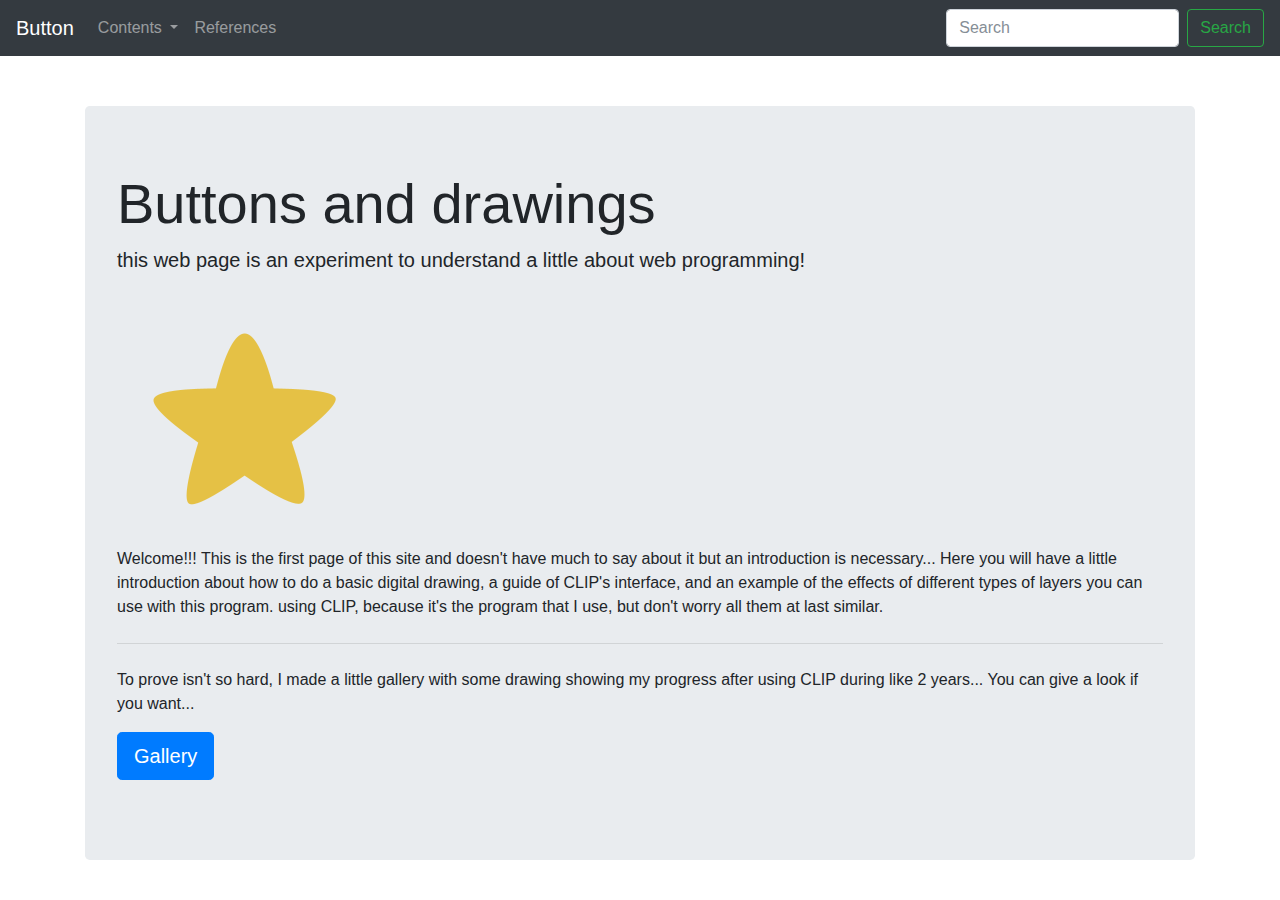
<file: index.html>
<html lang="en">

<head>
    <meta charset="UTF-8">
    <meta name="viewport" content="width=device-width, initial-scale=1.0">
    <meta http-equiv="X-UA-Compatible" content="ie=edge">
    <title>Victoria's drawing tutorial</title>
    <!-- Bootstrap core CSS -->
    <link href="./css/bootstrap.css" rel="stylesheet">
</head>

<body>
        <nav class="navbar navbar-expand-lg navbar-dark bg-dark">
                <a class="navbar-brand" href="index.html">Button</a>
                <button class="navbar-toggler" type="button" data-toggle="collapse" data-target="#navbarSupportedContent" aria-controls="navbarSupportedContent"
                    aria-expanded="false" aria-label="Toggle navigation">
                    <span class="navbar-toggler-icon"></span>
                </button>
        
                <div class="collapse navbar-collapse" id="navbarSupportedContent">
                    <ul class="navbar-nav mr-auto">
                        </li>
                        <li class="nav-item dropdown">
                            <a class="nav-link dropdown-toggle" href="#" id="navbarDropdown" role="button" data-toggle="dropdown" aria-haspopup="true"
                                aria-expanded="false">
                                Contents
                            </a>
                            <div class="dropdown-menu" aria-labelledby="navbarDropdown">
                                <a class="dropdown-item" href="post_1.html">Overview</a>
                                <div class="dropdown-divider"></div>
                                <a class="dropdown-item" href="Post_2.html">Basic drawing</a>
                            </div>
                        </li>
                        <li class="nav-item">
                                <a class="nav-link" href="about_us.html">References</a>
                        </li>
                    </ul>
                                <form class="form-inline my-2 my-lg-0">
                <input class="form-control mr-sm-2" type="search" placeholder="Search" aria-label="Search">
                <button class="btn btn-outline-success my-2 my-sm-0" type="submit">Search</button>
            </form>
        </div>
    </nav>

    <main role="main" class="container">

        <div style="height:50px;"></div>

        <div class="jumbotron">
            <h1 class="display-4">Buttons and drawings</h1>
            <p class="lead"> this web page is an experiment to understand a little about web programming!
            </p>
            <img src="img/LS.png" alt="Introduction image">

            <p> Welcome!!! This is the first page of this site and doesn't have much to say about it
                 but an introduction is necessary...  Here you will have a little introduction about how to do a basic digital drawing, a guide
                 of CLIP's interface, and an example of the effects of different types of layers you can use with this program. using CLIP,
                 because it's the program that I use, but don't worry all them at last similar.
            </p>
            <hr class="my-4">
            <p>To prove isn't so hard, I made a little gallery with some drawing showing my 
            progress after using CLIP during like 2 years... You can give a look if you want...</p>
            <p class="lead">
                <a class="btn btn-primary btn-lg" href="gallery.html" role="button">Gallery</a>
            </p>
        </div>

    </main>
    <!-- Bootstrap core JavaScript
    ================================================== -->
    <!-- Placed at the end of the document so the pages load faster -->
    <script src="./js/jquery-3.2.1.slim.min.js"></script>
    <script src="./js/popper.min.js"></script>
    <script src="./js/bootstrap.min.js"></script>
</body>

</html>
</file>
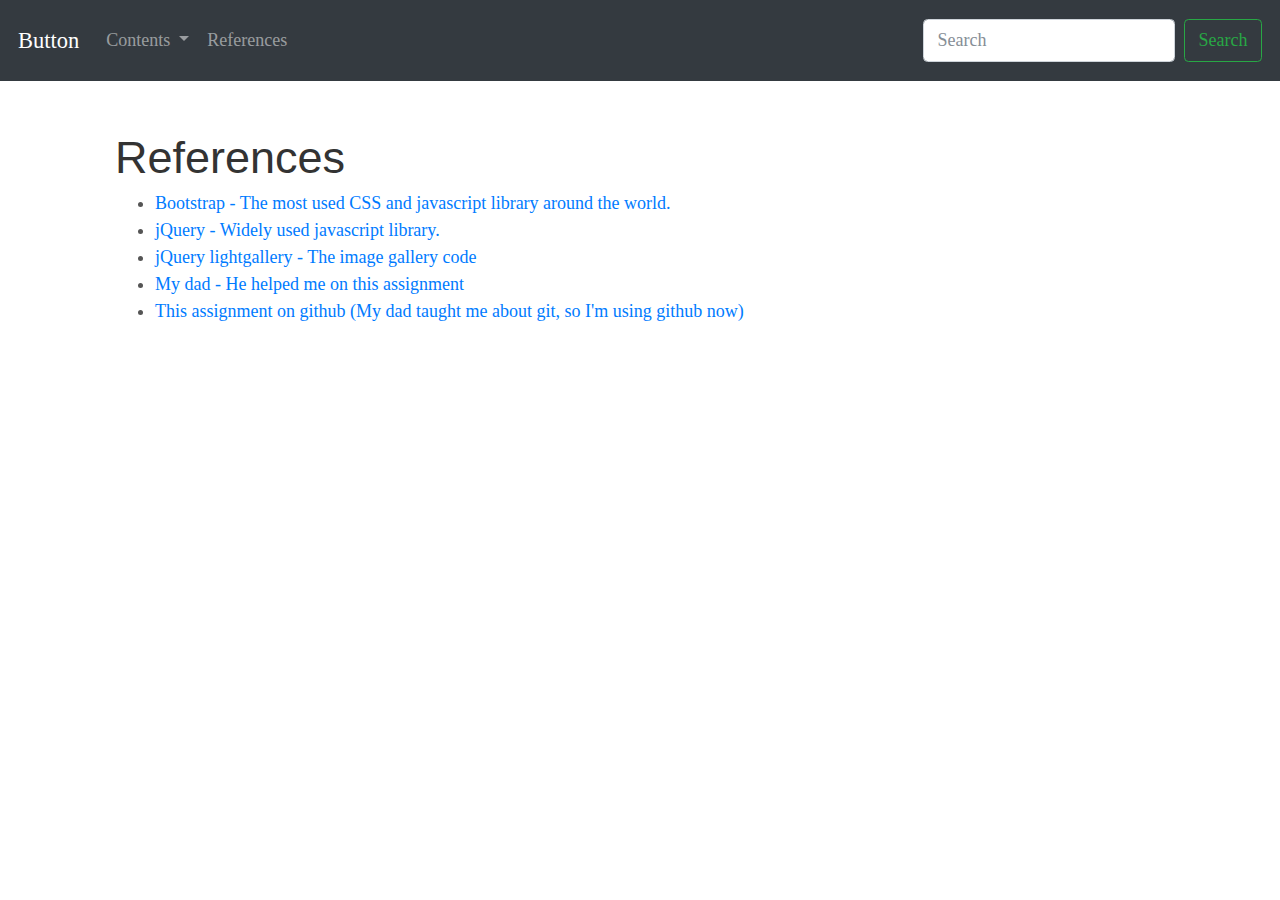
<file: about_us.html>
<html lang="en">

<head>
    <meta charset="UTF-8">
    <meta name="viewport" content="width=device-width, initial-scale=1.0">
    <meta http-equiv="X-UA-Compatible" content="ie=edge">
    <title>References</title>
    <!-- Bootstrap core CSS -->
    <link href="./css/bootstrap.css" rel="stylesheet">
    <link href="./css/blog.css" rel="stylesheet">
</head>

<body>
    <nav class="navbar navbar-expand-lg navbar-dark bg-dark">
        <a class="navbar-brand" href="index.html">Button</a>
        <button class="navbar-toggler" type="button" data-toggle="collapse" data-target="#navbarSupportedContent" aria-controls="navbarSupportedContent"
            aria-expanded="false" aria-label="Toggle navigation">
            <span class="navbar-toggler-icon"></span>
        </button>

        <div class="collapse navbar-collapse" id="navbarSupportedContent">
            <ul class="navbar-nav mr-auto">
                </li>
                <li class="nav-item dropdown">
                    <a class="nav-link dropdown-toggle" href="#" id="navbarDropdown" role="button" data-toggle="dropdown" aria-haspopup="true"
                        aria-expanded="false">
                        Contents
                    </a>
                    <div class="dropdown-menu" aria-labelledby="navbarDropdown">
                        <a class="dropdown-item" href="post_1.html">Overview</a>
                        <div class="dropdown-divider"></div>
                        <a class="dropdown-item" href="Post_2.html">Basic drawing</a>
                    </div>
                </li>
                <li class="nav-item">
                    <a class="nav-link" href="about_us.html">References</a>
                </li>
            </ul>
            <form class="form-inline my-2 my-lg-0">
                <input class="form-control mr-sm-2" type="search" placeholder="Search" aria-label="Search">
                <button class="btn btn-outline-success my-2 my-sm-0" type="submit">Search</button>
            </form>
        </div>
    </nav>

    <main role="main" class="container">

        <div style="height:50px;"></div>

        <div class="blog-post">
            <h2 class="blog-post-title">References</h2>

            <ul>
                <li>
                    <a href="https://getbootstrap.com/">Bootstrap - The most used CSS and javascript library around the world.</a>
                </li>
                <li>
                    <a href="https://jquery.com/">jQuery - Widely used javascript library.</a>
                </li>
                <li>
                    <a href="http://sachinchoolur.github.io/lightGallery/">jQuery lightgallery - The image gallery code</a>
                </li>
                <li>
                    <a href="https://github.com/lmr">My dad - He helped me on this assignment</a>
                </li>
                <li>
                    <a href="https://github.com/lailizanina/web-design-2018.01">This assignment on github (My dad taught me about git, so I'm using github now)</a>
                </li>
            </ul>
        </div>
        <!-- /.blog-post -->


    </main>
    <!-- Bootstrap core JavaScript
    ================================================== -->
    <!-- Placed at the end of the document so the pages load faster -->
    <script src="./js/jquery-3.2.1.slim.min.js"></script>
    <script src="./js/popper.min.js"></script>
    <script src="./js/bootstrap.min.js"></script>
</body>

</html>
</file>
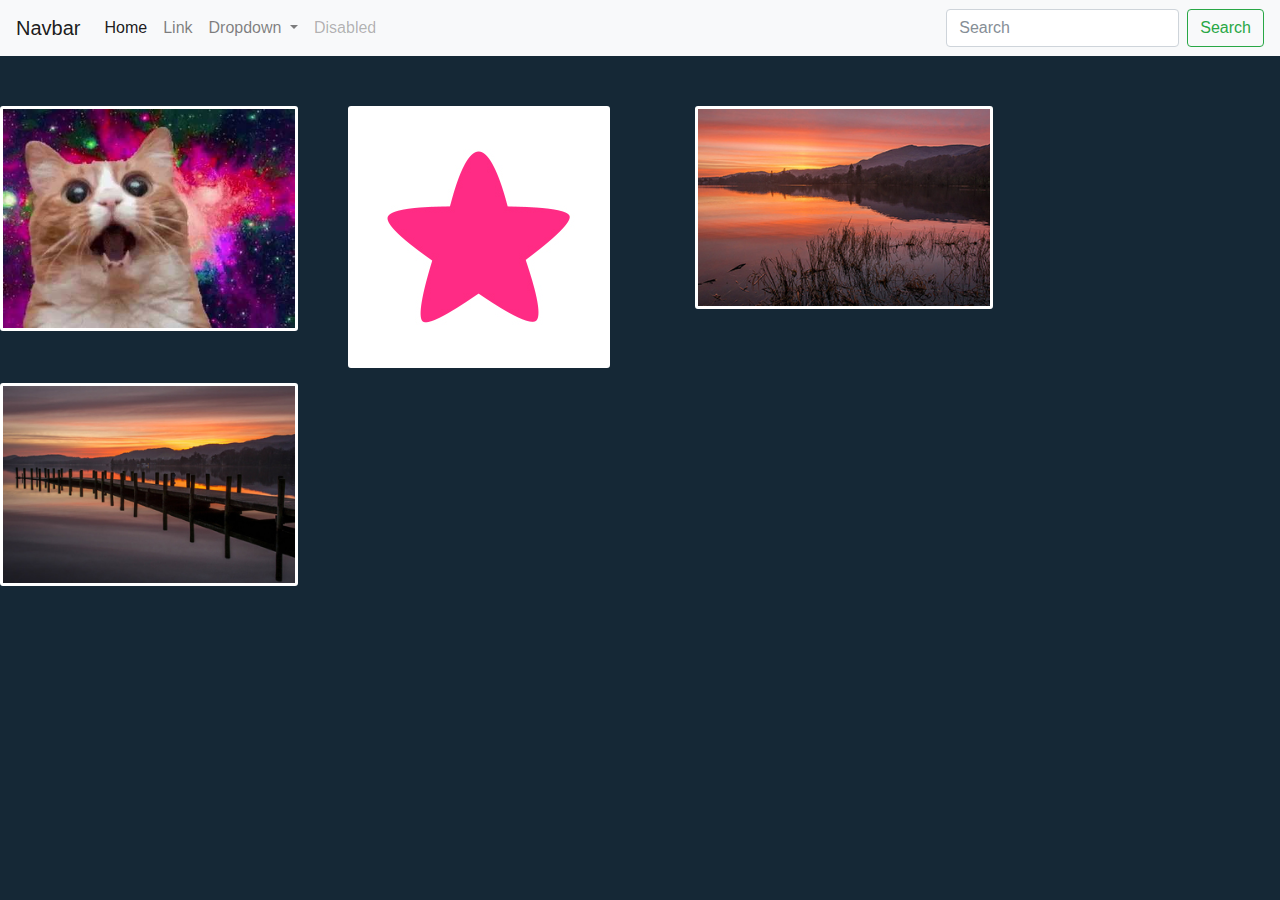
<file: gallery.html>
<!DOCTYPE html>
<html lang="en">
    <head>
        <meta charset="utf-8">
        <title>jQuery lightGallery demo</title>
        <link href="./css/bootstrap.css" rel="stylesheet">
        <link href="./css/lightgallery.css" rel="stylesheet">
        <link href="./css/lightgallery-extra.css" rel="stylesheet">    
    </head>
    <body class="home">
            <nav class="navbar navbar-expand-lg navbar-light bg-light">
                    <a class="navbar-brand" href="#">Navbar</a>
                    <button class="navbar-toggler" type="button" data-toggle="collapse" data-target="#navbarSupportedContent" aria-controls="navbarSupportedContent"
                        aria-expanded="false" aria-label="Toggle navigation">
                        <span class="navbar-toggler-icon"></span>
                    </button>
            
                    <div class="collapse navbar-collapse" id="navbarSupportedContent">
                        <ul class="navbar-nav mr-auto">
                            <li class="nav-item active">
                                <a class="nav-link" href="#">Home
                                    <span class="sr-only">(current)</span>
                                </a>
                            </li>
                            <li class="nav-item">
                                <a class="nav-link" href="#">Link</a>
                            </li>
                            <li class="nav-item dropdown">
                                <a class="nav-link dropdown-toggle" href="#" id="navbarDropdown" role="button" data-toggle="dropdown" aria-haspopup="true"
                                    aria-expanded="false">
                                    Dropdown
                                </a>
                                <div class="dropdown-menu" aria-labelledby="navbarDropdown">
                                    <a class="dropdown-item" href="#">Action</a>
                                    <a class="dropdown-item" href="#">Another action</a>
                                    <div class="dropdown-divider"></div>
                                    <a class="dropdown-item" href="#">Something else here</a>
                                </div>
                            </li>
                            <li class="nav-item">
                                <a class="nav-link disabled" href="#">Disabled</a>
                            </li>
                        </ul>
                        <form class="form-inline my-2 my-lg-0">
                            <input class="form-control mr-sm-2" type="search" placeholder="Search" aria-label="Search">
                            <button class="btn btn-outline-success my-2 my-sm-0" type="submit">Search</button>
                        </form>
                    </div>
                </nav>
            
                <div style="height:50px;"></div>
            
        <div class="demo-gallery">
            <ul id="lightgallery" class="list-unstyled row">
                <li class="col-xs-6 col-sm-4 col-md-3" data-responsive="img/SpaceCat.jpg" data-src="img/SpaceCat.jpg" data-sub-html="<h4>Space Cat</h4><p>A cat from outer space.</p>" data-pinterest-text="Pin it1" data-tweet-text="share on twitter 1">
                    <a href="">
                        <img class="img-responsive" src="img/SpaceCat.jpg" alt="Thumb-1">
                    </a>
                </li>
                <li class="col-xs-6 col-sm-4 col-md-3" data-responsive="img/LS3.jpg" data-src="img/LS3.jpg" data-sub-html="<h4>Bowness Bay</h4><p>A beautiful Sunrise this morning taken En-route to Keswick not one as planned but I'm extremely happy I was passing the right place at the right time....</p>" data-pinterest-text="Pin it1" data-tweet-text="share on twitter 1">
                    <a href="">
                        <img class="img-responsive" src="img/LS3.jpg" alt="Thumb-2">
                    </a>
                </li>
                <li class="col-xs-6 col-sm-4 col-md-3" data-responsive="img/13-375.jpg 375, img/13-480.jpg 480, img/13.jpg 800" data-src="img/13-1600.jpg" data-sub-html="<h4>Bowness Bay</h4><p>A beautiful Sunrise this morning taken En-route to Keswick not one as planned but I'm extremely happy I was passing the right place at the right time....</p>" data-pinterest-text="Pin it1" data-tweet-text="share on twitter 1">
                    <a href="">
                        <img class="img-responsive" src="img/thumb-13.jpg" alt="Thumb-3">
                    </a>
                </li>
                <li class="col-xs-6 col-sm-4 col-md-3" data-responsive="img/4-375.jpg 375, img/4-480.jpg 480, img/4.jpg 800" data-src="img/4-1600.jpg" data-sub-html="<h4>Bowness Bay</h4><p>A beautiful Sunrise this morning taken En-route to Keswick not one as planned but I'm extremely happy I was passing the right place at the right time....</p>" data-pinterest-text="Pin it1" data-tweet-text="share on twitter 1">
                    <a href="">
                        <img class="img-responsive" src="img/thumb-4.jpg" alt="Thumb-4">
                    </a>
                </li>
            </ul>
        </div>
    <!-- Javascript Gallery -->
    <script src="./js/picturefill.js"></script>
    <script src="./js/lightgallery.js"></script>
    <script src="./js/lg-pager.js"></script>
    <script src="./js/lg-autoplay.js"></script>
    <script src="./js/lg-fullscreen.js"></script>
    <script src="./js/lg-zoom.js"></script>
    <script src="./js/lg-hash.js"></script>
    <script src="./js/lg-share.js"></script>
    <script>
        lightGallery(document.getElementById('lightgallery'));
    </script>
    </body>
</html>
</file>
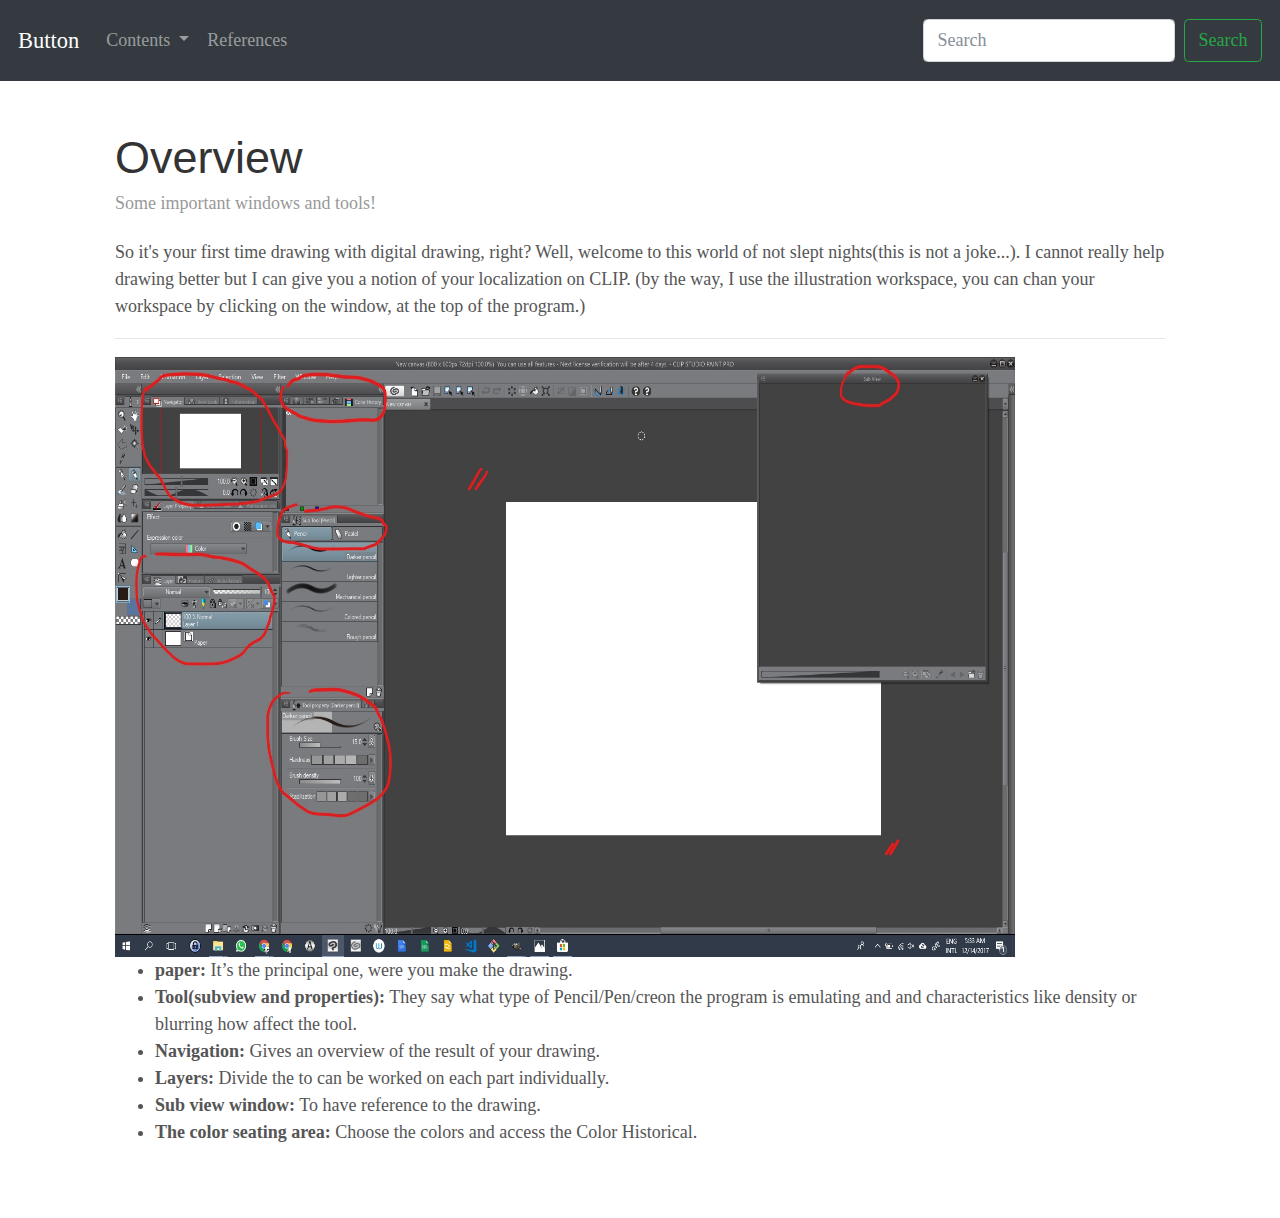
<file: post_1.html>
<html lang="en">

<head>
    <meta charset="UTF-8">
    <meta name="viewport" content="width=device-width, initial-scale=1.0">
    <meta http-equiv="X-UA-Compatible" content="ie=edge">
    <title>Drawing Overview</title>
    <!-- Bootstrap core CSS -->
    <link href="./css/bootstrap.css" rel="stylesheet">
    <link href="./css/blog.css" rel="stylesheet">
</head>

<body>
    <nav class="navbar navbar-expand-lg navbar-dark bg-dark">
        <a class="navbar-brand" href="index.html">Button</a>
        <button class="navbar-toggler" type="button" data-toggle="collapse" data-target="#navbarSupportedContent" aria-controls="navbarSupportedContent"
            aria-expanded="false" aria-label="Toggle navigation">
            <span class="navbar-toggler-icon"></span>
        </button>

        <div class="collapse navbar-collapse" id="navbarSupportedContent">
            <ul class="navbar-nav mr-auto">
                </li>
                <li class="nav-item dropdown">
                    <a class="nav-link dropdown-toggle" href="#" id="navbarDropdown" role="button" data-toggle="dropdown" aria-haspopup="true"
                        aria-expanded="false">
                        Contents
                    </a>
                    <div class="dropdown-menu" aria-labelledby="navbarDropdown">
                        <a class="dropdown-item" href="post_1.html">Overview</a>
                        <div class="dropdown-divider"></div>
                        <a class="dropdown-item" href="Post_2.html">Basic drawing</a>
                    </div>
                </li>
                <li class="nav-item">
                    <a class="nav-link" href="about_us.html">References</a>
                </li>
            </ul>
            <form class="form-inline my-2 my-lg-0">
                <input class="form-control mr-sm-2" type="search" placeholder="Search" aria-label="Search">
                <button class="btn btn-outline-success my-2 my-sm-0" type="submit">Search</button>
            </form>
        </div>
    </nav>

    <main role="main" class="container">

        <div style="height:50px;"></div>


        <div class="blog-post">
            <h2 class="blog-post-title">Overview</h2>
            <p class="blog-post-meta">Some important windows and tools!
                <a>

                    <p>So it's your first time drawing with digital drawing, right? Well, welcome to this world of not slept
                        nights(this is not a joke...). I cannot really help drawing better but I can give you a notion of
                        your localization on CLIP. (by the way, I use the illustration workspace, you can chan your workspace
                        by clicking on the window, at the top of the program.)</p>
                    <hr>

                    <img src="img/firstblog.jpg" alt="ImageOverview" style="width:900px;height:600px;">
                    <ul>
                        <li>
                            <strong> paper:</strong>
                            </text>It’s the principal one, were you make the drawing.</li>
                        <li>
                            <strong> Tool(subview and properties):</strong>
                            </text> They say what type of Pencil/Pen/creon the program is emulating and and characteristics like
                            density or blurring how affect the tool.</li>
                        <li>
                            <strong> Navigation:</strong>
                            </text> Gives an overview of the result of your drawing.</li>
                        <li>
                            <strong> Layers:</strong>
                            </text> Divide the to can be worked on each part individually.</li>
                        <li>
                            <strong> Sub view window:</strong>
                            </text> To have reference to the drawing.</li>
                        <li>
                            <strong> The color seating area:</strong>
                            </text> Choose the colors and access the Color Historical.
                        </li>
                    </ul>

        </div>
        <!-- /.blog-post -->


    </main>
    <!-- Bootstrap core JavaScript
    ================================================== -->
    <!-- Placed at the end of the document so the pages load faster -->
    <script src="./js/jquery-3.2.1.slim.min.js"></script>
    <script src="./js/popper.min.js"></script>
    <script src="./js/bootstrap.min.js"></script>
</body>

</html>
</file>
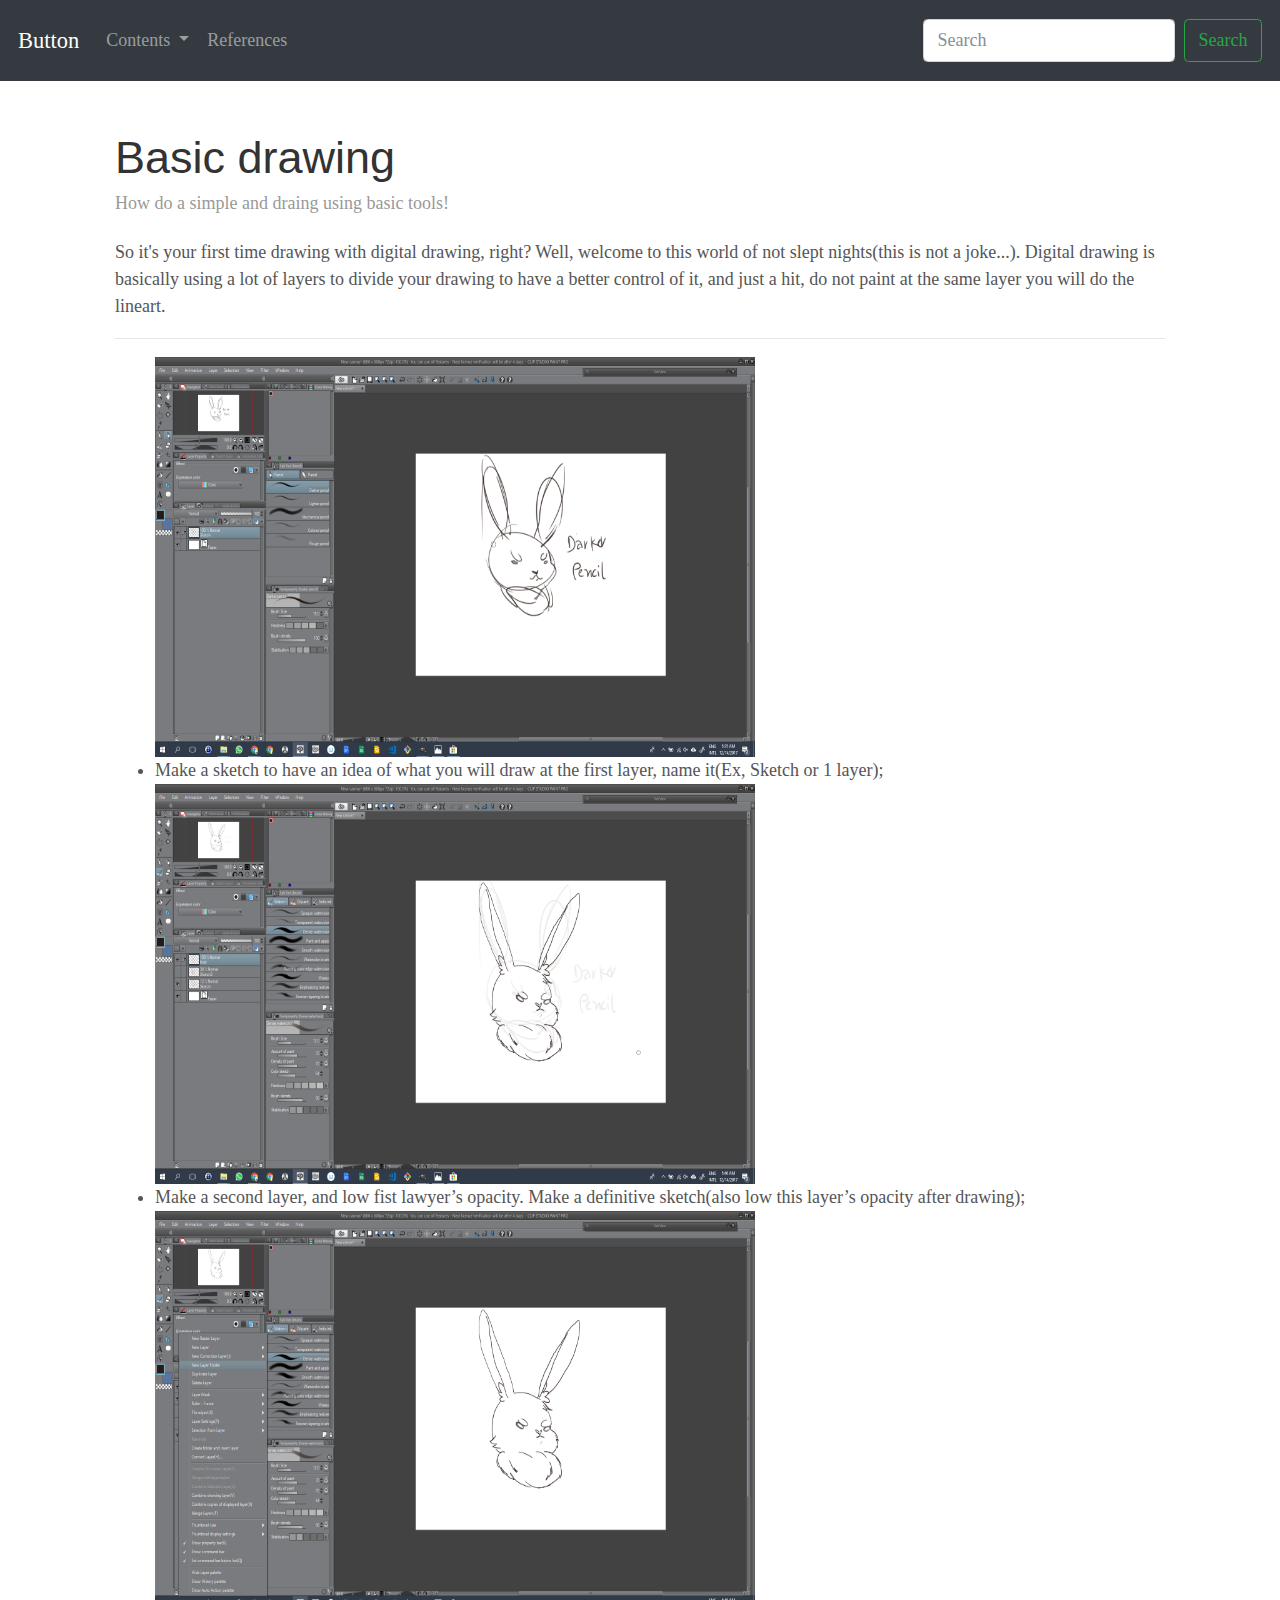
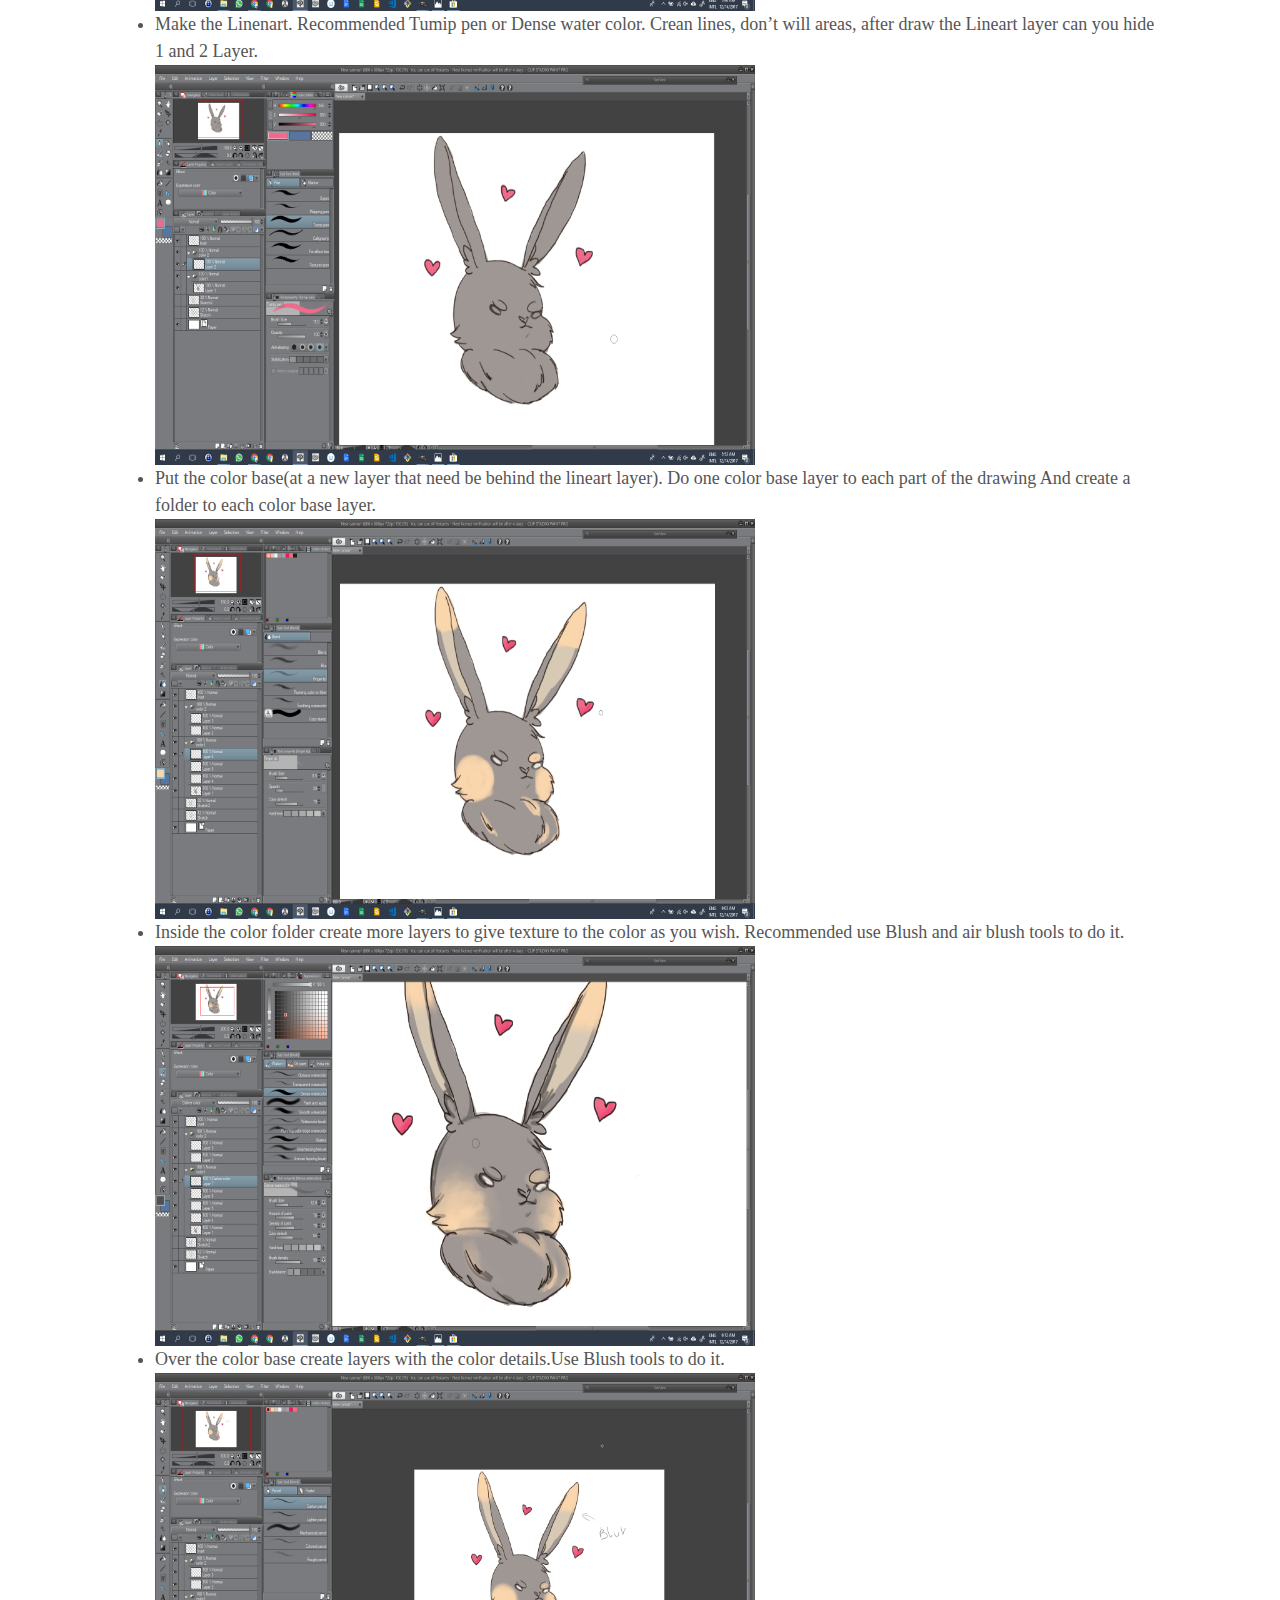
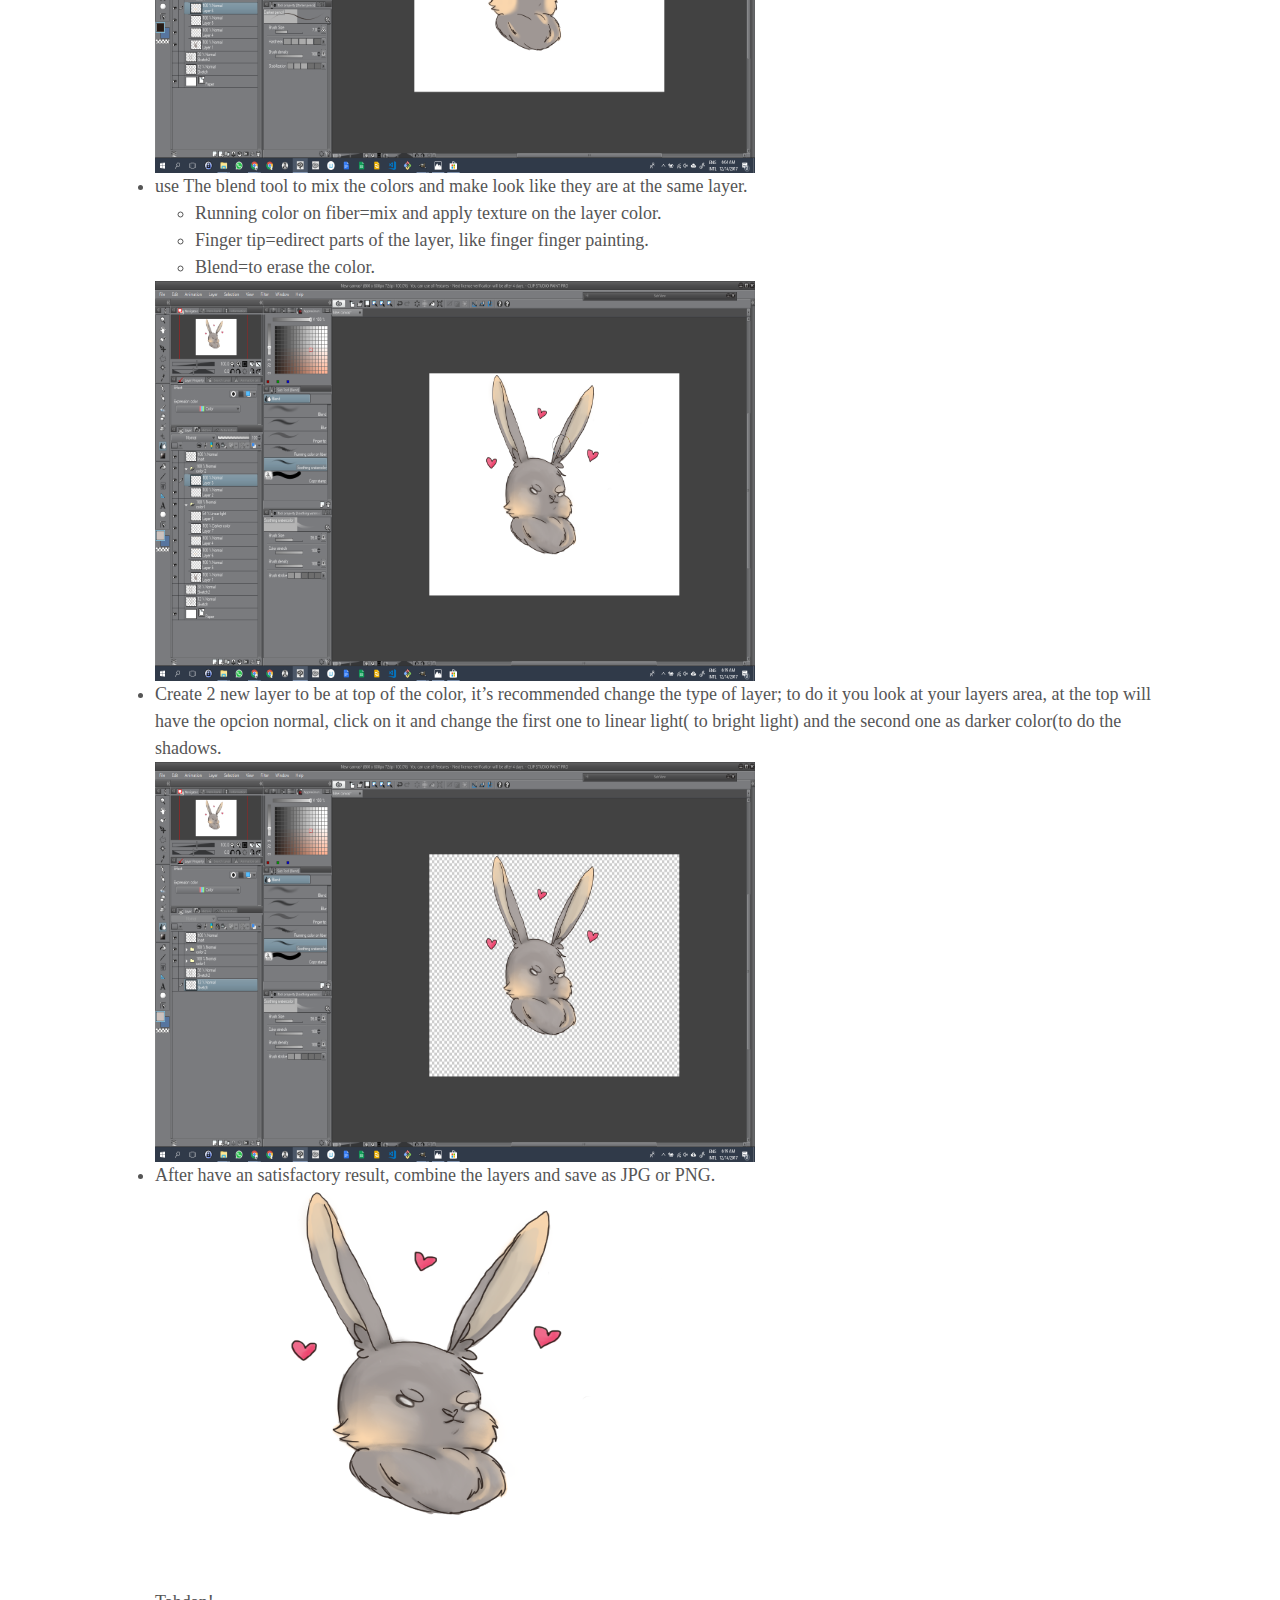
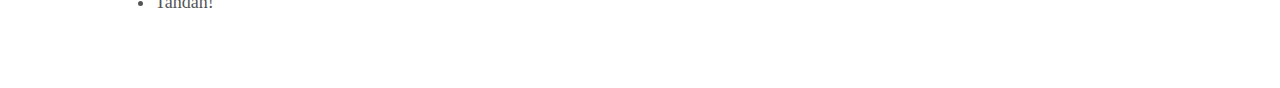
<file: Post_2.html>
<html lang="en">

<head>
    <meta charset="UTF-8">
    <meta name="viewport" content="width=device-width, initial-scale=1.0">
    <meta http-equiv="X-UA-Compatible" content="ie=edge">
    <title>Victoria's drawing tutorial</title>
    <link href="./css/bootstrap.css" rel="stylesheet">
    <link href="./css/blog.css" rel="stylesheet">
</head>

<body>
    <nav class="navbar navbar-expand-lg navbar-dark bg-dark">
        <a class="navbar-brand" href="index.html">Button</a>
        <button class="navbar-toggler" type="button" data-toggle="collapse" data-target="#navbarSupportedContent" aria-controls="navbarSupportedContent"
            aria-expanded="false" aria-label="Toggle navigation">
            <span class="navbar-toggler-icon"></span>
        </button>

        <div class="collapse navbar-collapse" id="navbarSupportedContent">
            <ul class="navbar-nav mr-auto">
                </li>
                <li class="nav-item dropdown">
                    <a class="nav-link dropdown-toggle" href="#" id="navbarDropdown" role="button" data-toggle="dropdown" aria-haspopup="true"
                        aria-expanded="false">
                        Contents
                    </a>
                    <div class="dropdown-menu" aria-labelledby="navbarDropdown">
                        <a class="dropdown-item" href="post_1.html">Overview</a>
                        <div class="dropdown-divider"></div>
                        <a class="dropdown-item" href="Post_2.html">Basic drawing</a>
                    </div>
                </li>
                <li class="nav-item">
                    <a class="nav-link" href="about_us.html">References</a>
                </li>
            </ul>
            <form class="form-inline my-2 my-lg-0">
                <input class="form-control mr-sm-2" type="search" placeholder="Search" aria-label="Search">
                <button class="btn btn-outline-success my-2 my-sm-0" type="submit">Search</button>
            </form>
        </div>
    </nav>

    <main role="main" class="container">

        <div style="height:50px;"></div>


        <div class="blog-post">
            <h2 class="blog-post-title">Basic drawing</h2>
            <p class="blog-post-meta">How do a simple and draing using basic tools!
                <a>

                    <p>So it's your first time drawing with digital drawing, right? Well, welcome to this world of not slept
                        nights(this is not a joke...). Digital drawing is basically using a lot of layers to divide your
                        drawing to have a better control of it, and just a hit, do not paint at the same layer you will do
                        the lineart.</p>
                    <hr>

                    <ul>
                        <img src="img/1bunny.png" alt="1" style="width:600px;height:400px;">
                        <li>Make a sketch to have an idea of what you will draw at the first layer, name it(Ex, Sketch or 1 layer);</li>
                        <img src="img/2bunny.png" alt="1" style="width:600px;height:400px;">
                        <li>Make a second layer, and low fist lawyer’s opacity. Make a definitive sketch(also low this layer’s
                            opacity after drawing);</li>
                        <img src="img/3bunny.png" alt="1" style="width:600px;height:400px;">
                        <li>Make the Linenart. Recommended Tumip pen or Dense water color. Crean lines, don’t will areas, after
                            draw the Lineart layer can you hide 1 and 2 Layer.</li>
                        <img src="img/4bunny.png" alt="1" style="width:600px;height:400px;">
                        <li>Put the color base(at a new layer that need be behind the lineart layer). Do one color base layer
                            to each part of the drawing And create a folder to each color base layer.</li>
                        <img src="img/5bunny.png" alt="1" style="width:600px;height:400px;">
                        <li>Inside the color folder create more layers to give texture to the color as you wish. Recommended
                            use Blush and air blush tools to do it.</li>
                        <img src="img/6bunny.png" alt="1" style="width:600px;height:400px;">
                        <li>Over the color base create layers with the color details.Use Blush tools to do it.</li>
                        <img src="img/7bunny.png" alt="1" style="width:600px;height:400px;">
                        <li>use The blend tool to mix the colors and make look like they are at the same layer.</li>
                        <ul>
                            <li>Running color on fiber=mix and apply texture on the layer color.</li>
                            <li>Finger tip=edirect parts of the layer, like finger finger painting.</li>
                            <li>Blend=to erase the color.</li>
                        </ul>
                        <img src="img/8bunny.png" alt="1" style="width:600px;height:400px;">
                        <li>Create 2 new layer to be at top of the color, it’s recommended change the type of layer; to do it
                            you look at your layers area, at the top will have the opcion normal, click on it and change
                            the first one to linear light( to bright light) and the second one as darker color(to do the
                            shadows.
                        </li>
                        <img src="img/9bunny.png" alt="1" style="width:600px;height:400px;">
                        <li>After have an satisfactory result, combine the layers and save as JPG or PNG.</li>
                        <img src="img/10bunny.png" alt="1" style="width:600px;height:400px;">
                        <li>Tahdan!</li>
                    </ul>

        </div>
        <!-- /.blog-post -->


    </main>
    <!-- Bootstrap core JavaScript
    ================================================== -->
    <!-- Placed at the end of the document so the pages load faster -->
    <script src="./js/jquery-3.2.1.slim.min.js"></script>
    <script src="./js/popper.min.js"></script>
    <script src="./js/bootstrap.min.js"></script>
</body>

</html>
</file>
<file: css/blog.css>
/*
 * Globals
 */
@media (min-width: 48em) {
  html {
    font-size: 18px;
  }
}

body {
  font-family: Georgia, "Times New Roman", Times, serif;
  color: #555;
}

h1,
.h1,
h2,
.h2,
h3,
.h3,
h4,
.h4,
h5,
.h5,
h6,
.h6 {
  font-family: "Helvetica Neue", Helvetica, Arial, sans-serif;
  font-weight: 400;
  color: #333;
}

/*
 * Override Bootstrap's default container.
 */
.container {
  max-width: 60rem;
}

/*
 * Masthead for nav
 */
.blog-masthead {
  margin-bottom: 3rem;
  background-color: #428bca;
  box-shadow: inset 0 -.1rem .25rem rgba(0, 0, 0, .1);
}

/* Nav links */
.nav-link {
  position: relative;
  padding: 1rem;
  font-weight: 500;
  color: #cdddeb;
}
.nav-link:hover,
.nav-link:focus {
  color: #fff;
  background-color: transparent;
}

/* Active state gets a caret at the bottom */
.nav-link.active {
  color: #fff;
}
.nav-link.active::after {
  position: absolute;
  bottom: 0;
  left: 50%;
  width: 0;
  height: 0;
  margin-left: -.3rem;
  vertical-align: middle;
  content: "";
  border-right: .3rem solid transparent;
  border-bottom: .3rem solid;
  border-left: .3rem solid transparent;
}

/*
 * Blog name and description
 */
.blog-header {
  padding-bottom: 1.25rem;
  margin-bottom: 2rem;
  border-bottom: .05rem solid #eee;
}
.blog-title {
  margin-bottom: 0;
  font-size: 2rem;
  font-weight: 400;
}
.blog-description {
  font-size: 1.1rem;
  color: #999;
}

@media (min-width: 40em) {
  .blog-title {
    font-size: 3.5rem;
  }
}

/*
 * Main column and sidebar layout
 */

/* Sidebar modules for boxing content */
.sidebar-module {
  padding: 1rem;
}
.sidebar-module-inset {
  padding: 1rem;
  background-color: #f5f5f5;
  border-radius: .25rem;
}
.sidebar-module-inset p:last-child,
.sidebar-module-inset ul:last-child,
.sidebar-module-inset ol:last-child {
  margin-bottom: 0;
}

/* Pagination */
.blog-pagination {
  margin-bottom: 4rem;
}
.blog-pagination > .btn {
  border-radius: 2rem;
}

/*
 * Blog posts
 */
.blog-post {
  margin-bottom: 4rem;
}
.blog-post-title {
  margin-bottom: .25rem;
  font-size: 2.5rem;
}
.blog-post-meta {
  margin-bottom: 1.25rem;
  color: #999;
}

/*
 * Footer
 */
.blog-footer {
  padding: 2.5rem 0;
  color: #999;
  text-align: center;
  background-color: #f9f9f9;
  border-top: .05rem solid #e5e5e5;
}
.blog-footer p:last-child {
  margin-bottom: 0;
}
</file>
<file: css/lightgallery.css>
@font-face {
  font-family: 'lg';
  src: url("../fonts/lg.eot?n1z373");
  src: url("../fonts/lg.eot?#iefixn1z373") format("embedded-opentype"), url("../fonts/lg.woff?n1z373") format("woff"), url("../fonts/lg.ttf?n1z373") format("truetype"), url("../fonts/lg.svg?n1z373#lg") format("svg");
  font-weight: normal;
  font-style: normal;
}
.lg-icon {
  font-family: 'lg';
  speak: none;
  font-style: normal;
  font-weight: normal;
  font-variant: normal;
  text-transform: none;
  line-height: 1;
  /* Better Font Rendering =========== */
  -webkit-font-smoothing: antialiased;
  -moz-osx-font-smoothing: grayscale;
}

.lg-actions .lg-next, .lg-actions .lg-prev {
  background-color: rgba(0, 0, 0, 0.45);
  border-radius: 2px;
  color: #999;
  cursor: pointer;
  display: block;
  font-size: 22px;
  margin-top: -10px;
  padding: 8px 10px 9px;
  position: absolute;
  top: 50%;
  z-index: 1080;
}
.lg-actions .lg-next.disabled, .lg-actions .lg-prev.disabled {
  pointer-events: none;
  opacity: 0.5;
}
.lg-actions .lg-next:hover, .lg-actions .lg-prev:hover {
  color: #FFF;
}
.lg-actions .lg-next {
  right: 20px;
}
.lg-actions .lg-next:before {
  content: "\e095";
}
.lg-actions .lg-prev {
  left: 20px;
}
.lg-actions .lg-prev:after {
  content: "\e094";
}

@-webkit-keyframes lg-right-end {
  0% {
    left: 0;
  }
  50% {
    left: -30px;
  }
  100% {
    left: 0;
  }
}
@-moz-keyframes lg-right-end {
  0% {
    left: 0;
  }
  50% {
    left: -30px;
  }
  100% {
    left: 0;
  }
}
@-ms-keyframes lg-right-end {
  0% {
    left: 0;
  }
  50% {
    left: -30px;
  }
  100% {
    left: 0;
  }
}
@keyframes lg-right-end {
  0% {
    left: 0;
  }
  50% {
    left: -30px;
  }
  100% {
    left: 0;
  }
}
@-webkit-keyframes lg-left-end {
  0% {
    left: 0;
  }
  50% {
    left: 30px;
  }
  100% {
    left: 0;
  }
}
@-moz-keyframes lg-left-end {
  0% {
    left: 0;
  }
  50% {
    left: 30px;
  }
  100% {
    left: 0;
  }
}
@-ms-keyframes lg-left-end {
  0% {
    left: 0;
  }
  50% {
    left: 30px;
  }
  100% {
    left: 0;
  }
}
@keyframes lg-left-end {
  0% {
    left: 0;
  }
  50% {
    left: 30px;
  }
  100% {
    left: 0;
  }
}
.lg-outer.lg-right-end .lg-object {
  -webkit-animation: lg-right-end 0.3s;
  -o-animation: lg-right-end 0.3s;
  animation: lg-right-end 0.3s;
  position: relative;
}
.lg-outer.lg-left-end .lg-object {
  -webkit-animation: lg-left-end 0.3s;
  -o-animation: lg-left-end 0.3s;
  animation: lg-left-end 0.3s;
  position: relative;
}

.lg-toolbar {
  z-index: 1082;
  left: 0;
  position: absolute;
  top: 0;
  width: 100%;
  background-color: rgba(0, 0, 0, 0.45);
}
.lg-toolbar .lg-icon {
  color: #999;
  cursor: pointer;
  float: right;
  font-size: 24px;
  height: 47px;
  line-height: 27px;
  padding: 10px 0;
  text-align: center;
  width: 50px;
  text-decoration: none !important;
  outline: medium none;
  -webkit-transition: color 0.2s linear;
  -o-transition: color 0.2s linear;
  transition: color 0.2s linear;
}
.lg-toolbar .lg-icon:hover {
  color: #FFF;
}
.lg-toolbar .lg-close:after {
  content: "\e070";
}
.lg-toolbar .lg-download:after {
  content: "\e0f2";
}

.lg-sub-html {
  background-color: rgba(0, 0, 0, 0.45);
  bottom: 0;
  color: #EEE;
  font-size: 16px;
  left: 0;
  padding: 10px 40px;
  position: fixed;
  right: 0;
  text-align: center;
  z-index: 1080;
}
.lg-sub-html h4 {
  margin: 0;
  font-size: 13px;
  font-weight: bold;
}
.lg-sub-html p {
  font-size: 12px;
  margin: 5px 0 0;
}

#lg-counter {
  color: #999;
  display: inline-block;
  font-size: 16px;
  padding-left: 20px;
  padding-top: 12px;
  vertical-align: middle;
}

.lg-toolbar, .lg-prev, .lg-next {
  opacity: 1;
  -webkit-transition: -webkit-transform 0.35s cubic-bezier(0, 0, 0.25, 1) 0s, opacity 0.35s cubic-bezier(0, 0, 0.25, 1) 0s, color 0.2s linear;
  -moz-transition: -moz-transform 0.35s cubic-bezier(0, 0, 0.25, 1) 0s, opacity 0.35s cubic-bezier(0, 0, 0.25, 1) 0s, color 0.2s linear;
  -o-transition: -o-transform 0.35s cubic-bezier(0, 0, 0.25, 1) 0s, opacity 0.35s cubic-bezier(0, 0, 0.25, 1) 0s, color 0.2s linear;
  transition: transform 0.35s cubic-bezier(0, 0, 0.25, 1) 0s, opacity 0.35s cubic-bezier(0, 0, 0.25, 1) 0s, color 0.2s linear;
}

.lg-hide-items .lg-prev {
  opacity: 0;
  -webkit-transform: translate3d(-10px, 0, 0);
  transform: translate3d(-10px, 0, 0);
}
.lg-hide-items .lg-next {
  opacity: 0;
  -webkit-transform: translate3d(10px, 0, 0);
  transform: translate3d(10px, 0, 0);
}
.lg-hide-items .lg-toolbar {
  opacity: 0;
  -webkit-transform: translate3d(0, -10px, 0);
  transform: translate3d(0, -10px, 0);
}

body:not(.lg-from-hash) .lg-outer.lg-start-zoom .lg-object {
  -webkit-transform: scale3d(0.5, 0.5, 0.5);
  transform: scale3d(0.5, 0.5, 0.5);
  opacity: 0;
  -webkit-transition: -webkit-transform 250ms cubic-bezier(0, 0, 0.25, 1) 0s, opacity 250ms cubic-bezier(0, 0, 0.25, 1) !important;
  -moz-transition: -moz-transform 250ms cubic-bezier(0, 0, 0.25, 1) 0s, opacity 250ms cubic-bezier(0, 0, 0.25, 1) !important;
  -o-transition: -o-transform 250ms cubic-bezier(0, 0, 0.25, 1) 0s, opacity 250ms cubic-bezier(0, 0, 0.25, 1) !important;
  transition: transform 250ms cubic-bezier(0, 0, 0.25, 1) 0s, opacity 250ms cubic-bezier(0, 0, 0.25, 1) !important;
  -webkit-transform-origin: 50% 50%;
  -moz-transform-origin: 50% 50%;
  -ms-transform-origin: 50% 50%;
  transform-origin: 50% 50%;
}
body:not(.lg-from-hash) .lg-outer.lg-start-zoom .lg-item.lg-complete .lg-object {
  -webkit-transform: scale3d(1, 1, 1);
  transform: scale3d(1, 1, 1);
  opacity: 1;
}

.lg-outer .lg-thumb-outer {
  background-color: #0D0A0A;
  bottom: 0;
  position: absolute;
  width: 100%;
  z-index: 1080;
  max-height: 350px;
  -webkit-transform: translate3d(0, 100%, 0);
  transform: translate3d(0, 100%, 0);
  -webkit-transition: -webkit-transform 0.25s cubic-bezier(0, 0, 0.25, 1) 0s;
  -moz-transition: -moz-transform 0.25s cubic-bezier(0, 0, 0.25, 1) 0s;
  -o-transition: -o-transform 0.25s cubic-bezier(0, 0, 0.25, 1) 0s;
  transition: transform 0.25s cubic-bezier(0, 0, 0.25, 1) 0s;
}
.lg-outer .lg-thumb-outer.lg-grab .lg-thumb-item {
  cursor: -webkit-grab;
  cursor: -moz-grab;
  cursor: -o-grab;
  cursor: -ms-grab;
  cursor: grab;
}
.lg-outer .lg-thumb-outer.lg-grabbing .lg-thumb-item {
  cursor: move;
  cursor: -webkit-grabbing;
  cursor: -moz-grabbing;
  cursor: -o-grabbing;
  cursor: -ms-grabbing;
  cursor: grabbing;
}
.lg-outer .lg-thumb-outer.lg-dragging .lg-thumb {
  -webkit-transition-duration: 0s !important;
  transition-duration: 0s !important;
}
.lg-outer.lg-thumb-open .lg-thumb-outer {
  -webkit-transform: translate3d(0, 0%, 0);
  transform: translate3d(0, 0%, 0);
}
.lg-outer .lg-thumb {
  padding: 10px 0;
  height: 100%;
  margin-bottom: -5px;
}
.lg-outer .lg-thumb-item {
  border-radius: 5px;
  cursor: pointer;
  float: left;
  overflow: hidden;
  height: 100%;
  border: 2px solid #FFF;
  border-radius: 4px;
  margin-bottom: 5px;
}
@media (min-width: 1025px) {
  .lg-outer .lg-thumb-item {
    -webkit-transition: border-color 0.25s ease;
    -o-transition: border-color 0.25s ease;
    transition: border-color 0.25s ease;
  }
}
.lg-outer .lg-thumb-item.active, .lg-outer .lg-thumb-item:hover {
  border-color: #a90707;
}
.lg-outer .lg-thumb-item img {
  width: 100%;
  height: 100%;
  object-fit: cover;
}
.lg-outer.lg-has-thumb .lg-item {
  padding-bottom: 120px;
}
.lg-outer.lg-can-toggle .lg-item {
  padding-bottom: 0;
}
.lg-outer.lg-pull-caption-up .lg-sub-html {
  -webkit-transition: bottom 0.25s ease;
  -o-transition: bottom 0.25s ease;
  transition: bottom 0.25s ease;
}
.lg-outer.lg-pull-caption-up.lg-thumb-open .lg-sub-html {
  bottom: 100px;
}
.lg-outer .lg-toggle-thumb {
  background-color: #0D0A0A;
  border-radius: 2px 2px 0 0;
  color: #999;
  cursor: pointer;
  font-size: 24px;
  height: 39px;
  line-height: 27px;
  padding: 5px 0;
  position: absolute;
  right: 20px;
  text-align: center;
  top: -39px;
  width: 50px;
}
.lg-outer .lg-toggle-thumb:after {
  content: "\e1ff";
}
.lg-outer .lg-toggle-thumb:hover {
  color: #FFF;
}

.lg-outer .lg-video-cont {
  display: inline-block;
  vertical-align: middle;
  max-width: 1140px;
  max-height: 100%;
  width: 100%;
  padding: 0 5px;
}
.lg-outer .lg-video {
  width: 100%;
  height: 0;
  padding-bottom: 56.25%;
  overflow: hidden;
  position: relative;
}
.lg-outer .lg-video .lg-object {
  display: inline-block;
  position: absolute;
  top: 0;
  left: 0;
  width: 100% !important;
  height: 100% !important;
}
.lg-outer .lg-video .lg-video-play {
  width: 84px;
  height: 59px;
  position: absolute;
  left: 50%;
  top: 50%;
  margin-left: -42px;
  margin-top: -30px;
  z-index: 1080;
  cursor: pointer;
}
.lg-outer .lg-has-vimeo .lg-video-play {
  background: url("../img/vimeo-play.png") no-repeat scroll 0 0 transparent;
}
.lg-outer .lg-has-vimeo:hover .lg-video-play {
  background: url("../img/vimeo-play.png") no-repeat scroll 0 -58px transparent;
}
.lg-outer .lg-has-html5 .lg-video-play {
  background: transparent url("../img/video-play.png") no-repeat scroll 0 0;
  height: 64px;
  margin-left: -32px;
  margin-top: -32px;
  width: 64px;
  opacity: 0.8;
}
.lg-outer .lg-has-html5:hover .lg-video-play {
  opacity: 1;
}
.lg-outer .lg-has-youtube .lg-video-play {
  background: url("../img/youtube-play.png") no-repeat scroll 0 0 transparent;
}
.lg-outer .lg-has-youtube:hover .lg-video-play {
  background: url("../img/youtube-play.png") no-repeat scroll 0 -60px transparent;
}
.lg-outer .lg-video-object {
  width: 100% !important;
  height: 100% !important;
  position: absolute;
  top: 0;
  left: 0;
}
.lg-outer .lg-has-video .lg-video-object {
  visibility: hidden;
}
.lg-outer .lg-has-video.lg-video-playing .lg-object, .lg-outer .lg-has-video.lg-video-playing .lg-video-play {
  display: none;
}
.lg-outer .lg-has-video.lg-video-playing .lg-video-object {
  visibility: visible;
}

.lg-progress-bar {
  background-color: #333;
  height: 5px;
  left: 0;
  position: absolute;
  top: 0;
  width: 100%;
  z-index: 1083;
  opacity: 0;
  -webkit-transition: opacity 0.08s ease 0s;
  -moz-transition: opacity 0.08s ease 0s;
  -o-transition: opacity 0.08s ease 0s;
  transition: opacity 0.08s ease 0s;
}
.lg-progress-bar .lg-progress {
  background-color: #a90707;
  height: 5px;
  width: 0;
}
.lg-progress-bar.lg-start .lg-progress {
  width: 100%;
}
.lg-show-autoplay .lg-progress-bar {
  opacity: 1;
}

.lg-autoplay-button:after {
  content: "\e01d";
}
.lg-show-autoplay .lg-autoplay-button:after {
  content: "\e01a";
}

.lg-outer.lg-css3.lg-zoom-dragging .lg-item.lg-complete.lg-zoomable .lg-img-wrap, .lg-outer.lg-css3.lg-zoom-dragging .lg-item.lg-complete.lg-zoomable .lg-image {
  -webkit-transition-duration: 0s;
  transition-duration: 0s;
}
.lg-outer.lg-use-transition-for-zoom .lg-item.lg-complete.lg-zoomable .lg-img-wrap {
  -webkit-transition: -webkit-transform 0.3s cubic-bezier(0, 0, 0.25, 1) 0s;
  -moz-transition: -moz-transform 0.3s cubic-bezier(0, 0, 0.25, 1) 0s;
  -o-transition: -o-transform 0.3s cubic-bezier(0, 0, 0.25, 1) 0s;
  transition: transform 0.3s cubic-bezier(0, 0, 0.25, 1) 0s;
}
.lg-outer.lg-use-left-for-zoom .lg-item.lg-complete.lg-zoomable .lg-img-wrap {
  -webkit-transition: left 0.3s cubic-bezier(0, 0, 0.25, 1) 0s, top 0.3s cubic-bezier(0, 0, 0.25, 1) 0s;
  -moz-transition: left 0.3s cubic-bezier(0, 0, 0.25, 1) 0s, top 0.3s cubic-bezier(0, 0, 0.25, 1) 0s;
  -o-transition: left 0.3s cubic-bezier(0, 0, 0.25, 1) 0s, top 0.3s cubic-bezier(0, 0, 0.25, 1) 0s;
  transition: left 0.3s cubic-bezier(0, 0, 0.25, 1) 0s, top 0.3s cubic-bezier(0, 0, 0.25, 1) 0s;
}
.lg-outer .lg-item.lg-complete.lg-zoomable .lg-img-wrap {
  -webkit-transform: translate3d(0, 0, 0);
  transform: translate3d(0, 0, 0);
  -webkit-backface-visibility: hidden;
  -moz-backface-visibility: hidden;
  backface-visibility: hidden;
}
.lg-outer .lg-item.lg-complete.lg-zoomable .lg-image {
  -webkit-transform: scale3d(1, 1, 1);
  transform: scale3d(1, 1, 1);
  -webkit-transition: -webkit-transform 0.3s cubic-bezier(0, 0, 0.25, 1) 0s, opacity 0.15s !important;
  -moz-transition: -moz-transform 0.3s cubic-bezier(0, 0, 0.25, 1) 0s, opacity 0.15s !important;
  -o-transition: -o-transform 0.3s cubic-bezier(0, 0, 0.25, 1) 0s, opacity 0.15s !important;
  transition: transform 0.3s cubic-bezier(0, 0, 0.25, 1) 0s, opacity 0.15s !important;
  -webkit-transform-origin: 0 0;
  -moz-transform-origin: 0 0;
  -ms-transform-origin: 0 0;
  transform-origin: 0 0;
  -webkit-backface-visibility: hidden;
  -moz-backface-visibility: hidden;
  backface-visibility: hidden;
}

#lg-zoom-in:after {
  content: "\e311";
}

#lg-actual-size {
  font-size: 20px;
}
#lg-actual-size:after {
  content: "\e033";
}

#lg-zoom-out {
  opacity: 0.5;
  pointer-events: none;
}
#lg-zoom-out:after {
  content: "\e312";
}
.lg-zoomed #lg-zoom-out {
  opacity: 1;
  pointer-events: auto;
}

.lg-outer .lg-pager-outer {
  bottom: 60px;
  left: 0;
  position: absolute;
  right: 0;
  text-align: center;
  z-index: 1080;
  height: 10px;
}
.lg-outer .lg-pager-outer.lg-pager-hover .lg-pager-cont {
  overflow: visible;
}
.lg-outer .lg-pager-cont {
  cursor: pointer;
  display: inline-block;
  overflow: hidden;
  position: relative;
  vertical-align: top;
  margin: 0 5px;
}
.lg-outer .lg-pager-cont:hover .lg-pager-thumb-cont {
  opacity: 1;
  -webkit-transform: translate3d(0, 0, 0);
  transform: translate3d(0, 0, 0);
}
.lg-outer .lg-pager-cont.lg-pager-active .lg-pager {
  box-shadow: 0 0 0 2px white inset;
}
.lg-outer .lg-pager-thumb-cont {
  background-color: #fff;
  color: #FFF;
  bottom: 100%;
  height: 83px;
  left: 0;
  margin-bottom: 20px;
  margin-left: -60px;
  opacity: 0;
  padding: 5px;
  position: absolute;
  width: 120px;
  border-radius: 3px;
  -webkit-transition: opacity 0.15s ease 0s, -webkit-transform 0.15s ease 0s;
  -moz-transition: opacity 0.15s ease 0s, -moz-transform 0.15s ease 0s;
  -o-transition: opacity 0.15s ease 0s, -o-transform 0.15s ease 0s;
  transition: opacity 0.15s ease 0s, transform 0.15s ease 0s;
  -webkit-transform: translate3d(0, 5px, 0);
  transform: translate3d(0, 5px, 0);
}
.lg-outer .lg-pager-thumb-cont img {
  width: 100%;
  height: 100%;
}
.lg-outer .lg-pager {
  background-color: rgba(255, 255, 255, 0.5);
  border-radius: 50%;
  box-shadow: 0 0 0 8px rgba(255, 255, 255, 0.7) inset;
  display: block;
  height: 12px;
  -webkit-transition: box-shadow 0.3s ease 0s;
  -o-transition: box-shadow 0.3s ease 0s;
  transition: box-shadow 0.3s ease 0s;
  width: 12px;
}
.lg-outer .lg-pager:hover, .lg-outer .lg-pager:focus {
  box-shadow: 0 0 0 8px white inset;
}
.lg-outer .lg-caret {
  border-left: 10px solid transparent;
  border-right: 10px solid transparent;
  border-top: 10px dashed;
  bottom: -10px;
  display: inline-block;
  height: 0;
  left: 50%;
  margin-left: -5px;
  position: absolute;
  vertical-align: middle;
  width: 0;
}

.lg-fullscreen:after {
  content: "\e20c";
}
.lg-fullscreen-on .lg-fullscreen:after {
  content: "\e20d";
}

.lg-outer #lg-dropdown-overlay {
  background-color: rgba(0, 0, 0, 0.25);
  bottom: 0;
  cursor: default;
  left: 0;
  position: fixed;
  right: 0;
  top: 0;
  z-index: 1081;
  opacity: 0;
  visibility: hidden;
  -webkit-transition: visibility 0s linear 0.18s, opacity 0.18s linear 0s;
  -o-transition: visibility 0s linear 0.18s, opacity 0.18s linear 0s;
  transition: visibility 0s linear 0.18s, opacity 0.18s linear 0s;
}
.lg-outer.lg-dropdown-active .lg-dropdown, .lg-outer.lg-dropdown-active #lg-dropdown-overlay {
  -webkit-transition-delay: 0s;
  transition-delay: 0s;
  -moz-transform: translate3d(0, 0px, 0);
  -o-transform: translate3d(0, 0px, 0);
  -ms-transform: translate3d(0, 0px, 0);
  -webkit-transform: translate3d(0, 0px, 0);
  transform: translate3d(0, 0px, 0);
  opacity: 1;
  visibility: visible;
}
.lg-outer.lg-dropdown-active #lg-share {
  color: #FFF;
}
.lg-outer .lg-dropdown {
  background-color: #fff;
  border-radius: 2px;
  font-size: 14px;
  list-style-type: none;
  margin: 0;
  padding: 10px 0;
  position: absolute;
  right: 0;
  text-align: left;
  top: 50px;
  opacity: 0;
  visibility: hidden;
  -moz-transform: translate3d(0, 5px, 0);
  -o-transform: translate3d(0, 5px, 0);
  -ms-transform: translate3d(0, 5px, 0);
  -webkit-transform: translate3d(0, 5px, 0);
  transform: translate3d(0, 5px, 0);
  -webkit-transition: -webkit-transform 0.18s linear 0s, visibility 0s linear 0.5s, opacity 0.18s linear 0s;
  -moz-transition: -moz-transform 0.18s linear 0s, visibility 0s linear 0.5s, opacity 0.18s linear 0s;
  -o-transition: -o-transform 0.18s linear 0s, visibility 0s linear 0.5s, opacity 0.18s linear 0s;
  transition: transform 0.18s linear 0s, visibility 0s linear 0.5s, opacity 0.18s linear 0s;
}
.lg-outer .lg-dropdown:after {
  content: "";
  display: block;
  height: 0;
  width: 0;
  position: absolute;
  border: 8px solid transparent;
  border-bottom-color: #FFF;
  right: 16px;
  top: -16px;
}
.lg-outer .lg-dropdown > li:last-child {
  margin-bottom: 0px;
}
.lg-outer .lg-dropdown > li:hover a, .lg-outer .lg-dropdown > li:hover .lg-icon {
  color: #333;
}
.lg-outer .lg-dropdown a {
  color: #333;
  display: block;
  white-space: pre;
  padding: 4px 12px;
  font-family: "Open Sans","Helvetica Neue",Helvetica,Arial,sans-serif;
  font-size: 12px;
}
.lg-outer .lg-dropdown a:hover {
  background-color: rgba(0, 0, 0, 0.07);
}
.lg-outer .lg-dropdown .lg-dropdown-text {
  display: inline-block;
  line-height: 1;
  margin-top: -3px;
  vertical-align: middle;
}
.lg-outer .lg-dropdown .lg-icon {
  color: #333;
  display: inline-block;
  float: none;
  font-size: 20px;
  height: auto;
  line-height: 1;
  margin-right: 8px;
  padding: 0;
  vertical-align: middle;
  width: auto;
}
.lg-outer #lg-share {
  position: relative;
}
.lg-outer #lg-share:after {
  content: "\e80d";
}
.lg-outer #lg-share-facebook .lg-icon {
  color: #3b5998;
}
.lg-outer #lg-share-facebook .lg-icon:after {
  content: "\e901";
}
.lg-outer #lg-share-twitter .lg-icon {
  color: #00aced;
}
.lg-outer #lg-share-twitter .lg-icon:after {
  content: "\e904";
}
.lg-outer #lg-share-googleplus .lg-icon {
  color: #dd4b39;
}
.lg-outer #lg-share-googleplus .lg-icon:after {
  content: "\e902";
}
.lg-outer #lg-share-pinterest .lg-icon {
  color: #cb2027;
}
.lg-outer #lg-share-pinterest .lg-icon:after {
  content: "\e903";
}

.group {
  *zoom: 1;
}

.group:before, .group:after {
  display: table;
  content: "";
  line-height: 0;
}

.group:after {
  clear: both;
}

.lg-outer {
  width: 100%;
  height: 100%;
  position: fixed;
  top: 0;
  left: 0;
  z-index: 1050;
  opacity: 0;
  -webkit-transition: opacity 0.15s ease 0s;
  -o-transition: opacity 0.15s ease 0s;
  transition: opacity 0.15s ease 0s;
}
.lg-outer * {
  -webkit-box-sizing: border-box;
  -moz-box-sizing: border-box;
  box-sizing: border-box;
}
.lg-outer.lg-visible {
  opacity: 1;
}
.lg-outer.lg-css3 .lg-item.lg-prev-slide, .lg-outer.lg-css3 .lg-item.lg-next-slide, .lg-outer.lg-css3 .lg-item.lg-current {
  -webkit-transition-duration: inherit !important;
  transition-duration: inherit !important;
  -webkit-transition-timing-function: inherit !important;
  transition-timing-function: inherit !important;
}
.lg-outer.lg-css3.lg-dragging .lg-item.lg-prev-slide, .lg-outer.lg-css3.lg-dragging .lg-item.lg-next-slide, .lg-outer.lg-css3.lg-dragging .lg-item.lg-current {
  -webkit-transition-duration: 0s !important;
  transition-duration: 0s !important;
  opacity: 1;
}
.lg-outer.lg-grab img.lg-object {
  cursor: -webkit-grab;
  cursor: -moz-grab;
  cursor: -o-grab;
  cursor: -ms-grab;
  cursor: grab;
}
.lg-outer.lg-grabbing img.lg-object {
  cursor: move;
  cursor: -webkit-grabbing;
  cursor: -moz-grabbing;
  cursor: -o-grabbing;
  cursor: -ms-grabbing;
  cursor: grabbing;
}
.lg-outer .lg {
  height: 100%;
  width: 100%;
  position: relative;
  overflow: hidden;
  margin-left: auto;
  margin-right: auto;
  max-width: 100%;
  max-height: 100%;
}
.lg-outer .lg-inner {
  width: 100%;
  height: 100%;
  position: absolute;
  left: 0;
  top: 0;
  white-space: nowrap;
}
.lg-outer .lg-item {
  background: url("../img/loading.gif") no-repeat scroll center center transparent;
  display: none !important;
}
.lg-outer.lg-css3 .lg-prev-slide, .lg-outer.lg-css3 .lg-current, .lg-outer.lg-css3 .lg-next-slide {
  display: inline-block !important;
}
.lg-outer.lg-css .lg-current {
  display: inline-block !important;
}
.lg-outer .lg-item, .lg-outer .lg-img-wrap {
  display: inline-block;
  text-align: center;
  position: absolute;
  width: 100%;
  height: 100%;
}
.lg-outer .lg-item:before, .lg-outer .lg-img-wrap:before {
  content: "";
  display: inline-block;
  height: 50%;
  width: 1px;
  margin-right: -1px;
}
.lg-outer .lg-img-wrap {
  position: absolute;
  padding: 0 5px;
  left: 0;
  right: 0;
  top: 0;
  bottom: 0;
}
.lg-outer .lg-item.lg-complete {
  background-image: none;
}
.lg-outer .lg-item.lg-current {
  z-index: 1060;
}
.lg-outer .lg-image {
  display: inline-block;
  vertical-align: middle;
  max-width: 100%;
  max-height: 100%;
  width: auto !important;
  height: auto !important;
}
.lg-outer.lg-show-after-load .lg-item .lg-object, .lg-outer.lg-show-after-load .lg-item .lg-video-play {
  opacity: 0;
  -webkit-transition: opacity 0.15s ease 0s;
  -o-transition: opacity 0.15s ease 0s;
  transition: opacity 0.15s ease 0s;
}
.lg-outer.lg-show-after-load .lg-item.lg-complete .lg-object, .lg-outer.lg-show-after-load .lg-item.lg-complete .lg-video-play {
  opacity: 1;
}
.lg-outer .lg-empty-html {
  display: none;
}
.lg-outer.lg-hide-download #lg-download {
  display: none;
}

.lg-backdrop {
  position: fixed;
  top: 0;
  left: 0;
  right: 0;
  bottom: 0;
  z-index: 1040;
  background-color: #000;
  opacity: 0;
  -webkit-transition: opacity 0.15s ease 0s;
  -o-transition: opacity 0.15s ease 0s;
  transition: opacity 0.15s ease 0s;
}
.lg-backdrop.in {
  opacity: 1;
}

.lg-css3.lg-no-trans .lg-prev-slide, .lg-css3.lg-no-trans .lg-next-slide, .lg-css3.lg-no-trans .lg-current {
  -webkit-transition: none 0s ease 0s !important;
  -moz-transition: none 0s ease 0s !important;
  -o-transition: none 0s ease 0s !important;
  transition: none 0s ease 0s !important;
}
.lg-css3.lg-use-css3 .lg-item {
  -webkit-backface-visibility: hidden;
  -moz-backface-visibility: hidden;
  backface-visibility: hidden;
}
.lg-css3.lg-use-left .lg-item {
  -webkit-backface-visibility: hidden;
  -moz-backface-visibility: hidden;
  backface-visibility: hidden;
}
.lg-css3.lg-fade .lg-item {
  opacity: 0;
}
.lg-css3.lg-fade .lg-item.lg-current {
  opacity: 1;
}
.lg-css3.lg-fade .lg-item.lg-prev-slide, .lg-css3.lg-fade .lg-item.lg-next-slide, .lg-css3.lg-fade .lg-item.lg-current {
  -webkit-transition: opacity 0.1s ease 0s;
  -moz-transition: opacity 0.1s ease 0s;
  -o-transition: opacity 0.1s ease 0s;
  transition: opacity 0.1s ease 0s;
}
.lg-css3.lg-slide.lg-use-css3 .lg-item {
  opacity: 0;
}
.lg-css3.lg-slide.lg-use-css3 .lg-item.lg-prev-slide {
  -webkit-transform: translate3d(-100%, 0, 0);
  transform: translate3d(-100%, 0, 0);
}
.lg-css3.lg-slide.lg-use-css3 .lg-item.lg-next-slide {
  -webkit-transform: translate3d(100%, 0, 0);
  transform: translate3d(100%, 0, 0);
}
.lg-css3.lg-slide.lg-use-css3 .lg-item.lg-current {
  -webkit-transform: translate3d(0, 0, 0);
  transform: translate3d(0, 0, 0);
  opacity: 1;
}
.lg-css3.lg-slide.lg-use-css3 .lg-item.lg-prev-slide, .lg-css3.lg-slide.lg-use-css3 .lg-item.lg-next-slide, .lg-css3.lg-slide.lg-use-css3 .lg-item.lg-current {
  -webkit-transition: -webkit-transform 1s cubic-bezier(0, 0, 0.25, 1) 0s, opacity 0.1s ease 0s;
  -moz-transition: -moz-transform 1s cubic-bezier(0, 0, 0.25, 1) 0s, opacity 0.1s ease 0s;
  -o-transition: -o-transform 1s cubic-bezier(0, 0, 0.25, 1) 0s, opacity 0.1s ease 0s;
  transition: transform 1s cubic-bezier(0, 0, 0.25, 1) 0s, opacity 0.1s ease 0s;
}
.lg-css3.lg-slide.lg-use-left .lg-item {
  opacity: 0;
  position: absolute;
  left: 0;
}
.lg-css3.lg-slide.lg-use-left .lg-item.lg-prev-slide {
  left: -100%;
}
.lg-css3.lg-slide.lg-use-left .lg-item.lg-next-slide {
  left: 100%;
}
.lg-css3.lg-slide.lg-use-left .lg-item.lg-current {
  left: 0;
  opacity: 1;
}
.lg-css3.lg-slide.lg-use-left .lg-item.lg-prev-slide, .lg-css3.lg-slide.lg-use-left .lg-item.lg-next-slide, .lg-css3.lg-slide.lg-use-left .lg-item.lg-current {
  -webkit-transition: left 1s cubic-bezier(0, 0, 0.25, 1) 0s, opacity 0.1s ease 0s;
  -moz-transition: left 1s cubic-bezier(0, 0, 0.25, 1) 0s, opacity 0.1s ease 0s;
  -o-transition: left 1s cubic-bezier(0, 0, 0.25, 1) 0s, opacity 0.1s ease 0s;
  transition: left 1s cubic-bezier(0, 0, 0.25, 1) 0s, opacity 0.1s ease 0s;
}
</file>
<file: css/lightgallery-extra.css>
body{
    background-color: #152836
}
.demo-gallery > ul {
    margin-bottom: 0;
}
.demo-gallery > ul > li {
    float: left;
    margin-bottom: 15px;
    margin-right: 20px;
    width: 200px;
}
.demo-gallery > ul > li a {
    border: 3px solid #FFF;
    border-radius: 3px;
    display: block;
    overflow: hidden;
    position: relative;
    float: left;
}
.demo-gallery > ul > li a > img {
    -webkit-transition: -webkit-transform 0.15s ease 0s;
    -moz-transition: -moz-transform 0.15s ease 0s;
    -o-transition: -o-transform 0.15s ease 0s;
    transition: transform 0.15s ease 0s;
    -webkit-transform: scale3d(1, 1, 1);
    transform: scale3d(1, 1, 1);
    height: 100%;
    width: 100%;
}
.demo-gallery > ul > li a:hover > img {
    -webkit-transform: scale3d(1.1, 1.1, 1.1);
    transform: scale3d(1.1, 1.1, 1.1);
}
.demo-gallery > ul > li a:hover .demo-gallery-poster > img {
    opacity: 1;
}
.demo-gallery > ul > li a .demo-gallery-poster {
    background-color: rgba(0, 0, 0, 0.1);
    bottom: 0;
    left: 0;
    position: absolute;
    right: 0;
    top: 0;
    -webkit-transition: background-color 0.15s ease 0s;
    -o-transition: background-color 0.15s ease 0s;
    transition: background-color 0.15s ease 0s;
}
.demo-gallery > ul > li a .demo-gallery-poster > img {
    left: 50%;
    margin-left: -10px;
    margin-top: -10px;
    opacity: 0;
    position: absolute;
    top: 50%;
    -webkit-transition: opacity 0.3s ease 0s;
    -o-transition: opacity 0.3s ease 0s;
    transition: opacity 0.3s ease 0s;
}
.demo-gallery > ul > li a:hover .demo-gallery-poster {
    background-color: rgba(0, 0, 0, 0.5);
}
.demo-gallery .justified-gallery > a > img {
    -webkit-transition: -webkit-transform 0.15s ease 0s;
    -moz-transition: -moz-transform 0.15s ease 0s;
    -o-transition: -o-transform 0.15s ease 0s;
    transition: transform 0.15s ease 0s;
    -webkit-transform: scale3d(1, 1, 1);
    transform: scale3d(1, 1, 1);
    height: 100%;
    width: 100%;
}
.demo-gallery .justified-gallery > a:hover > img {
    -webkit-transform: scale3d(1.1, 1.1, 1.1);
    transform: scale3d(1.1, 1.1, 1.1);
}
.demo-gallery .justified-gallery > a:hover .demo-gallery-poster > img {
    opacity: 1;
}
.demo-gallery .justified-gallery > a .demo-gallery-poster {
    background-color: rgba(0, 0, 0, 0.1);
    bottom: 0;
    left: 0;
    position: absolute;
    right: 0;
    top: 0;
    -webkit-transition: background-color 0.15s ease 0s;
    -o-transition: background-color 0.15s ease 0s;
    transition: background-color 0.15s ease 0s;
}
.demo-gallery .justified-gallery > a .demo-gallery-poster > img {
    left: 50%;
    margin-left: -10px;
    margin-top: -10px;
    opacity: 0;
    position: absolute;
    top: 50%;
    -webkit-transition: opacity 0.3s ease 0s;
    -o-transition: opacity 0.3s ease 0s;
    transition: opacity 0.3s ease 0s;
}
.demo-gallery .justified-gallery > a:hover .demo-gallery-poster {
    background-color: rgba(0, 0, 0, 0.5);
}
.demo-gallery .video .demo-gallery-poster img {
    height: 48px;
    margin-left: -24px;
    margin-top: -24px;
    opacity: 0.8;
    width: 48px;
}
.demo-gallery.dark > ul > li a {
    border: 3px solid #04070a;
}
.home .demo-gallery {
    padding-bottom: 80px;
}
</file>
